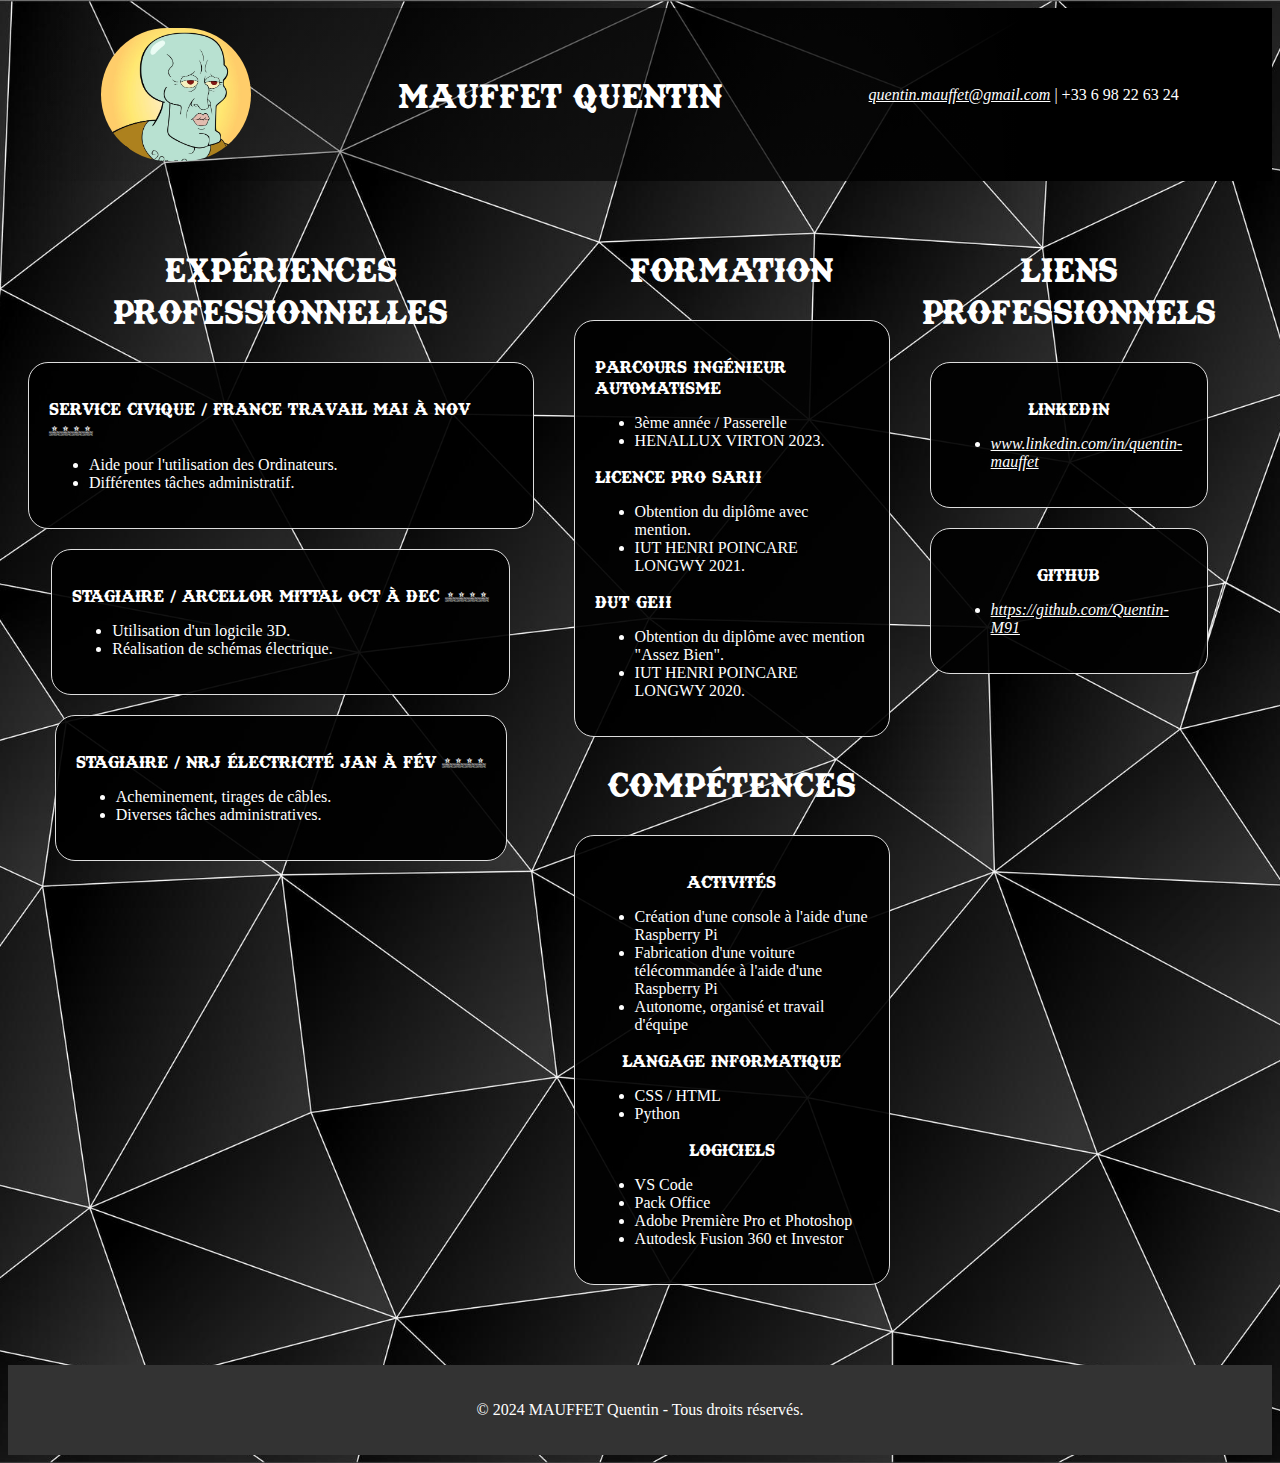
<file: index.html>
<!DOCTYPE html>

<html lang="fr">

    <head>
        <meta charset="UTF-8">
        <title>Mon CV</title>
        <link rel="stylesheet" href="./CSS/style.css">
        <meta name="viewport" content="width=device-width, initial-scale=1.0">
    </head>

    <body>
        <!-- En-tête du site -->
        <header>
            <div class="container">
                <img class="logo" src="./Ressources/Image/Carlos.jpg">
                <h1>MAUFFET Quentin</h1>
                <p><a href="mailto:quentin.mauffet@gmail.com">quentin.mauffet@gmail.com</a> | +33 6 98 22 63 24 </p>
            </div>
        </header>
   
        <main>
            <div class="container">
                <section class="experiences-pro">
                    <h2>Expériences professionnelles</h2>
                    <div class="list-experiences"> <!-- Liste des expériences -->
                        <!-- Expériences 1 -->
                        <article class="experiences">
                            <h3>Service Civique / France Travail Mai à nov 2024</h3>
                            <ul>
                                <li>Aide pour l'utilisation des Ordinateurs.</li>
                                <li>Différentes tâches administratif.</li>
                            </ul>
                        </article>

                        <!-- Expériences 2 -->
                        <article class="experiences">
                            <h3>Stagiaire / Arcellor Mittal Oct à Dec 2021</h3>
                            <ul>
                                <li>Utilisation d'un logicile 3D.</li>
                                <li>Réalisation de schémas électrique.</li>
                            </ul>
                        </article>

                        <!-- Expériences 3 -->
                        <article class="experiences">
                            <h3>Stagiaire / NRJ électricité Jan à Fév 2018</h3>
                            <ul>
                                <li>Acheminement, tirages de câbles.</li>
                                <li>Diverses tâches administratives.</li>
                            </ul>
                        </article>
                    </div>
                </section>

                <aside class="formation-education">
                    <h2>Formation </h2>
                    <div class="list-formation"> <!-- Liste des formations -->
                        <!-- Formation 1 -->
                        <article class="formation">
                            <h3>Parcours Ingénieur Automatisme </h3>
                            <ul>
                                <li>3ème année / Passerelle</li>
                                <li>HENALLUX VIRTON 2023.</li>
                            </ul>

                            <h3>Licence Pro SARII</h3>
                            <ul>
                                <li>Obtention du diplôme avec mention.</li>
                                <li>IUT HENRI POINCARE LONGWY 2021.</li>
                            </ul>
                            <h3>DUT GEII</h3>
                            <ul>
                                <li>Obtention du diplôme avec mention "Assez Bien".</li>
                                <li>IUT HENRI POINCARE LONGWY 2020.</li>
                            </ul>
                        </article>
                    </div>

                    <h2>Compétences</h2>
                    <div class="list-competence"> <!-- Liste des compétences -->
                        <!-- Compétences 1 -->
                        <article class="competences">
                            <h3>Activités</h3>
                            <ul>
                                <li>Création d'une console à l'aide d'une Raspberry Pi</li>
                                <li>Fabrication d'une voiture télécommandée à l'aide d'une Raspberry Pi</li>
                                <li>Autonome, organisé et travail d'équipe</li>
                            </ul>

                            <h3>Langage informatique</h3>
                            <ul>
                                <li>CSS / HTML</li>
                                <li>Python</li>
                            </ul>
                        
                            <h3>Logiciels</h3>
                            <ul>
                                <li>VS Code</li>
                                <li>Pack Office</li>
                                <li>Adobe Première Pro et Photoshop</li>
                                <li>Autodesk Fusion 360 et Investor</li>
                            </ul>
                        </article>
                    </div>
                </aside>
                
                <aside class="lien-pro">
                    <h2>Liens professionnels</h2>
                    <div class="list-lien"> <!-- Liste des liens -->
                        <!-- Lien 1 -->
                        <article class="lien">
                            <h3>Linkedin</h3>
                            <ul>
                                <li><a href="www.linkedin.com/in/quentin-mauffet">www.linkedin.com/in/quentin-mauffet</a></li>
                            </ul>
                        </article>

                        <!-- Lien 2 -->
                        <article class="lien">
                            <h3>GitHub</h3>
                            <ul>
                                <li><a href="https://github.com/Quentin-M91">https://github.com/Quentin-M91</a></li>
                            </ul>
                        </article>
                    </div>
                </aside>
            </div>
        </main>

        <!-- Pied de page -->
        <footer>
            <div class="container">
                <p>&copy; 2024 MAUFFET Quentin - Tous droits réservés.</p>
            </div>
        </footer>
    </body>

</html>
</file>
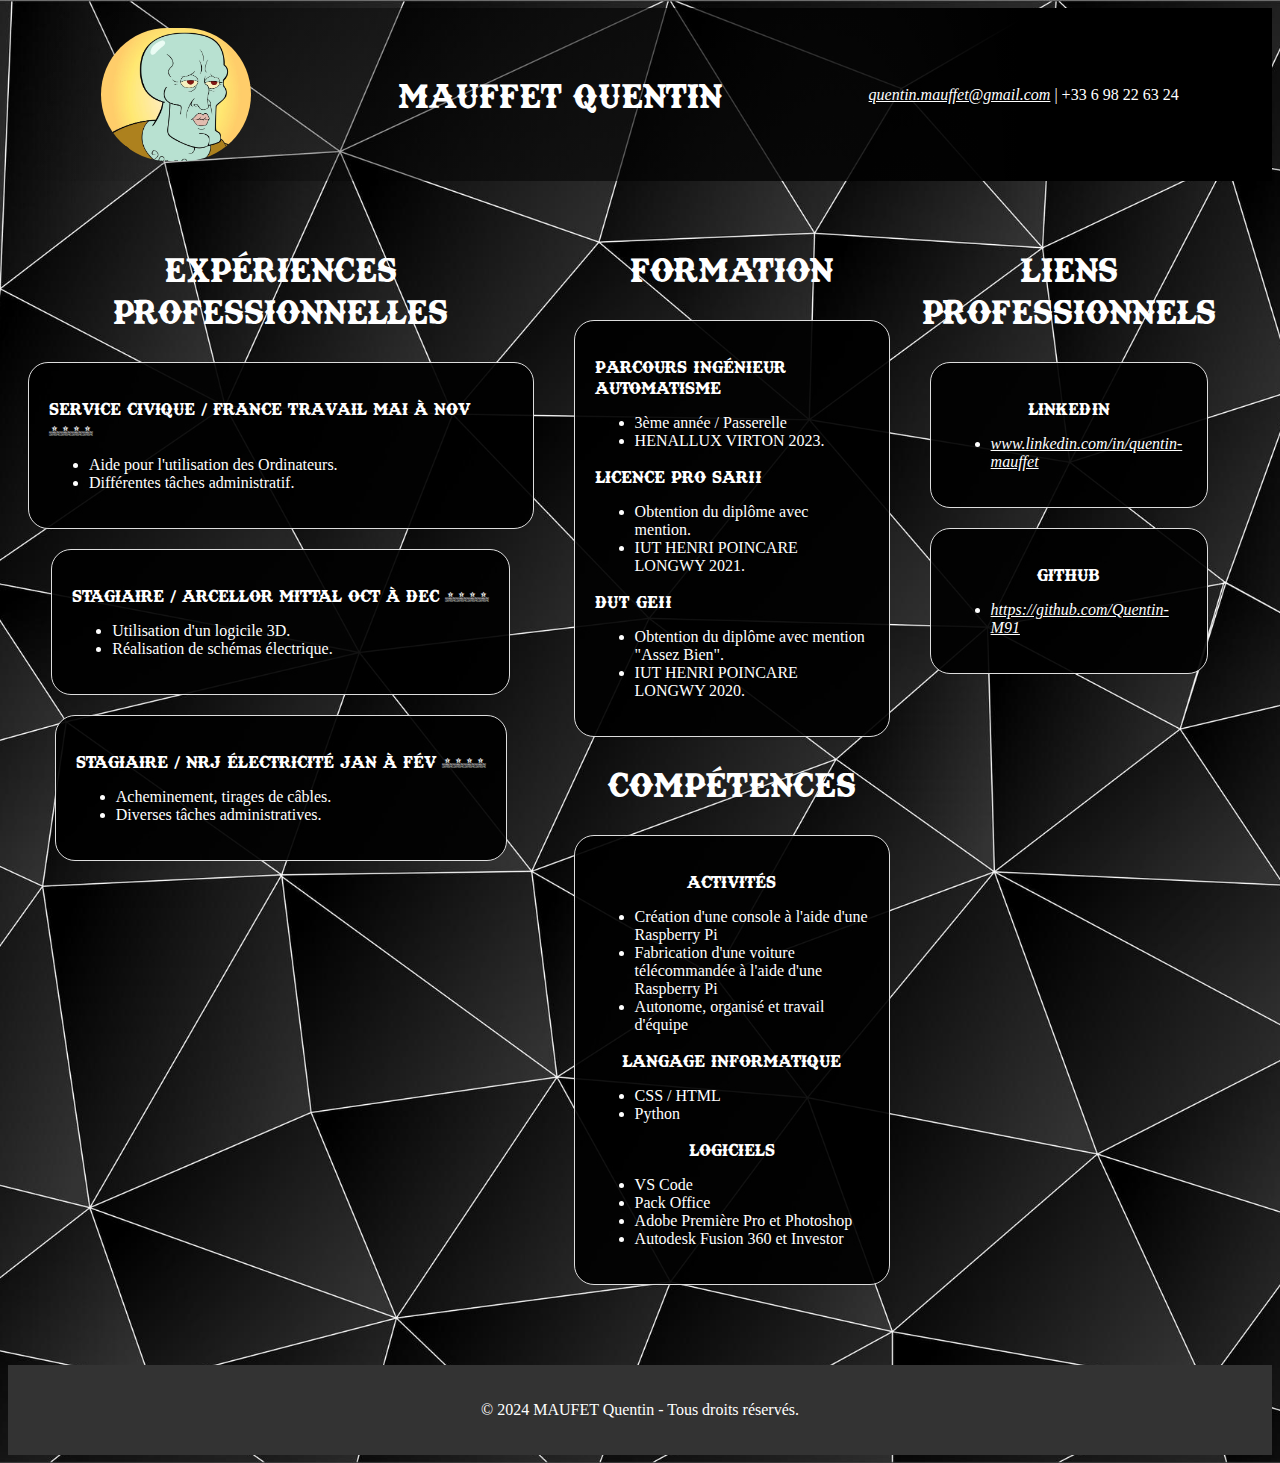
<file: HTML/index.html>
<!DOCTYPE html>

<html lang="fr">

    <head>
        <meta charset="UTF-8">
        <title>Mon CV</title>
        <link rel="stylesheet" href="../CSS/style.css">
        <meta name="viewport" content="width=device-width, initial-scale=1.0">
    </head>

    <body>
        <!-- En-tête du site -->
        <header>
            <div class="container">
                <img class="logo" src="../Ressources/Image/Carlos.jpg">
                <h1>MAUFFET Quentin</h1>
                <p><a href="mailto:quentin.mauffet@gmail.com">quentin.mauffet@gmail.com</a> | +33 6 98 22 63 24 </p>
            </div>
        </header>
   
        <main>
            <div class="container">
                <section class="experiences-pro">
                    <h2>Expériences professionnelles</h2>
                    <div class="list-experiences"> <!-- Liste des expériences -->
                        <!-- Expériences 1 -->
                        <article class="experiences">
                            <h3>Service Civique / France Travail Mai à nov 2024</h3>
                            <ul>
                                <li>Aide pour l'utilisation des Ordinateurs.</li>
                                <li>Différentes tâches administratif.</li>
                            </ul>
                        </article>

                        <!-- Expériences 2 -->
                        <article class="experiences">
                            <h3>Stagiaire / Arcellor Mittal Oct à Dec 2021</h3>
                            <ul>
                                <li>Utilisation d'un logicile 3D.</li>
                                <li>Réalisation de schémas électrique.</li>
                            </ul>
                        </article>

                        <!-- Expériences 3 -->
                        <article class="experiences">
                            <h3>Stagiaire / NRJ électricité Jan à Fév 2018</h3>
                            <ul>
                                <li>Acheminement, tirages de câbles.</li>
                                <li>Diverses tâches administratives.</li>
                            </ul>
                        </article>
                    </div>
                </section>

                <aside class="formation-education">
                    <h2>Formation </h2>
                    <div class="list-formation"> <!-- Liste des formations -->
                        <!-- Formation 1 -->
                        <article class="formation">
                            <h3>Parcours Ingénieur Automatisme </h3>
                            <ul>
                                <li>3ème année / Passerelle</li>
                                <li>HENALLUX VIRTON 2023.</li>
                            </ul>

                            <h3>Licence Pro SARII</h3>
                            <ul>
                                <li>Obtention du diplôme avec mention.</li>
                                <li>IUT HENRI POINCARE LONGWY 2021.</li>
                            </ul>
                            <h3>DUT GEII</h3>
                            <ul>
                                <li>Obtention du diplôme avec mention "Assez Bien".</li>
                                <li>IUT HENRI POINCARE LONGWY 2020.</li>
                            </ul>
                        </article>
                    </div>

                    <h2>Compétences</h2>
                    <div class="list-competence"> <!-- Liste des compétences -->
                        <!-- Compétences 1 -->
                        <article class="competences">
                            <h3>Activités</h3>
                            <ul>
                                <li>Création d'une console à l'aide d'une Raspberry Pi</li>
                                <li>Fabrication d'une voiture télécommandée à l'aide d'une Raspberry Pi</li>
                                <li>Autonome, organisé et travail d'équipe</li>
                            </ul>

                            <h3>Langage informatique</h3>
                            <ul>
                                <li>CSS / HTML</li>
                                <li>Python</li>
                            </ul>
                        
                            <h3>Logiciels</h3>
                            <ul>
                                <li>VS Code</li>
                                <li>Pack Office</li>
                                <li>Adobe Première Pro et Photoshop</li>
                                <li>Autodesk Fusion 360 et Investor</li>
                            </ul>
                        </article>
                    </div>
                </aside>
                
                <aside class="lien-pro">
                    <h2>Liens professionnels</h2>
                    <div class="list-lien"> <!-- Liste des liens -->
                        <!-- Lien 1 -->
                        <article class="lien">
                            <h3>Linkedin</h3>
                            <ul>
                                <li><a href="www.linkedin.com/in/quentin-mauffet">www.linkedin.com/in/quentin-mauffet</a></li>
                            </ul>
                        </article>

                        <!-- Lien 2 -->
                        <article class="lien">
                            <h3>GitHub</h3>
                            <ul>
                                <li><a href="https://github.com/Quentin-M91">https://github.com/Quentin-M91</a></li>
                            </ul>
                        </article>
                    </div>
                </aside>
            </div>
        </main>

        <!-- Pied de page -->
        <footer>
            <div class="container">
                <p>&copy; 2024 MAUFET Quentin - Tous droits réservés.</p>
            </div>
        </footer>
    </body>

</html>
</file>
<file: CSS/style.css>
/* Déclaration police custom */
@font-face {
    font-family: 'compass';
    src: url(../Ressources/fonts/TEXAT\ BOLD\ PERSONAL\ USE___.otf);
    font-weight: normal;
    font-size: normal;
}

body {
    background-image: url(../Ressources/Image/Fond.jpg);
    background-repeat: no-repeat;
    background-position: center;
    background-size: cover;
}

/* Application de la police sur tous les titres */
h1,
h2,
h3,
h4,
h5 {
    font-family: 'compass';
    color: white;
}

p,
ul,
li {
    color: white;
}

/* En-tête */
header {
    background: linear-gradient(to right, rgba(0, 0, 0, 0) 0%,   black 80%);
    color: black;
    padding: 20px 0;
}

header .container {
    display: flex;
    justify-content: space-around;
    align-items: center;
    padding: 0 20px;
}

header .container a {
    color: white;
    font-style: italic;
}

.logo {
    width: 150px;
    border-radius: 120px;
}

/* -------------------------------------------------------- Main -------------------------------------------------------- */
main .container {
    display: flex;
    flex-wrap: wrap;
    width: 100%;
}

/* ----------------------------------------------- Section Expérience --------------------------------------------------------------- */
.experiences-pro {
    display: flex;
    flex-direction: column;
    padding: 40px 20px;
    max-width: 40%;
    /*border: solid 1px;*/
}

.experiences-pro h2 {
    text-align: center;
    margin-bottom: 30px;
    font-size: 2em;
}

.list-experiences {
    display: flex;
    justify-content: space-around;
    /* flex wrap permet le retour à la ligne */
    flex-wrap: wrap;
    gap: 20px;
}

.experiences {
    background-color: #000000ec;
    border: 1px solid #ddd;
    border-radius: 20px;
    padding: 20px;
    transition: transform 0.3s ease;
}

.experiences:hover {
    transform: translateY(10px);
    /* Animation */
}

.experiences h3 {
    font-size: 1em;
    margin: 15px 0;
}

/* ------------------------------------------------- Section Formation -------------------------------------------------------------- */
.formation-education {
    display: flex;
    flex-direction: column;
    padding: 40px 20px;
    max-width: 850px;
    width: 25%;
    /*border: solid 1px;*/
} 

.formation-education h2 {
    text-align: center;
    margin-bottom: 30px;
    font-size: 2em;
}

.list-formation {
    display: flex;
    justify-content: space-around;
    /* flex wrap permet le retour à la ligne */
    flex-wrap: wrap;
    gap: 20px;
}

.formation {
    background-color: #000000ec;
    border: 1px solid #ddd;
    border-radius: 20px;
    padding: 20px;
    transition: transform 0.3s ease;
}

.formation:hover {
    transform: translateY(10px);
    /* Animation */
}

.formation h3 {
    font-size: 1em;
    margin: 15px 0;
}

/* -------------------------------------------------- Section Compétences ---------------------------------------------------------- */
.list-competence {
    display: flex;
    justify-content: space-around;
    /* flex wrap permet le retour à la ligne */
    flex-wrap: wrap;
    gap: 20px;
}

.competences {
    background-color: #000000ec;
    border: 1px solid #ddd;
    border-radius: 20px;
    padding: 20px;
    transition: transform 0.3s ease;
}

.competences:hover {
    transform: translateY(10px);
    /* Animation */
}

.competences h3 {
    font-size: 1em;
    margin: 15px 0;
    text-align: center;
}

/* ------------------------------------------------- Section Lien ------------------------------------------------------------------ */
.lien-pro {
    display: flex;
    flex-direction: column;
    align-items: center;
    padding: 40px 20px;
    width: 22%;
    /*border: solid 1px;*/
} 

.lien-pro h2 {
    text-align: center;
    margin-bottom: 30px;
    font-size: 2em;
}

.list-lien {
    display: flex;
    justify-content: space-around;
    /* flex wrap permet le retour à la ligne */
    flex-wrap: wrap;
    gap: 20px;
}

.lien {
    background-color: #000000ec;
    border: 1px solid #ddd;
    border-radius: 20px;
    padding: 20px;
    transition: transform 0.3s ease;
}

.lien a {
    color: white;
    font-style: italic;
}

.lien:hover {
    transform: translateY(10px);
    /* Animation */
}

.lien h3 {
    font-size: 1em;
    margin: 15px 0;
    text-align: center;
}
/* -------------------------------------------------------- Pied de Page -------------------------------------------------------- */
footer {
    background-color: #333;
    color: #fff;
    padding: 20px 0;
    margin-top: 40px;
}

footer .container {
    text-align: center;
    align-items: center;
    max-width: 1200px;
    margin: auto;
}

footer ul {
    list-style: none;
    display: flex;
    gap: 15px;
}

footer ul li {
    color: #fff;
    text-decoration: none;
}

footer ul li a:hover {
    text-decoration: underline;
}

/* Pour les tablettes (largeur max de 1000px) */
@media (max-width: 1000px) {

    /* En-tête */
    header .container {
        flex-direction: column;
        align-items: center;
    }

    .container {
        justify-content: center;
    }

    aside {
        display: inline-block;
    }

    .experiences-pro {
        width: 60%;
        /* Deux produits côte à côte */
    }

    .formation-education {
        width: 100%;
    }

    .logo {
        display: none;
    }
}

/* Pour les mobiles (largeur max de 480px) */
@media (max-width: 480px) {
    /* En-tête */
    header .container {
        text-align: center;
    }

    /* Expériences */
    .experiences {
        width: 100%;
        /* Une expérience par ligne */     
    }
}
</file>
